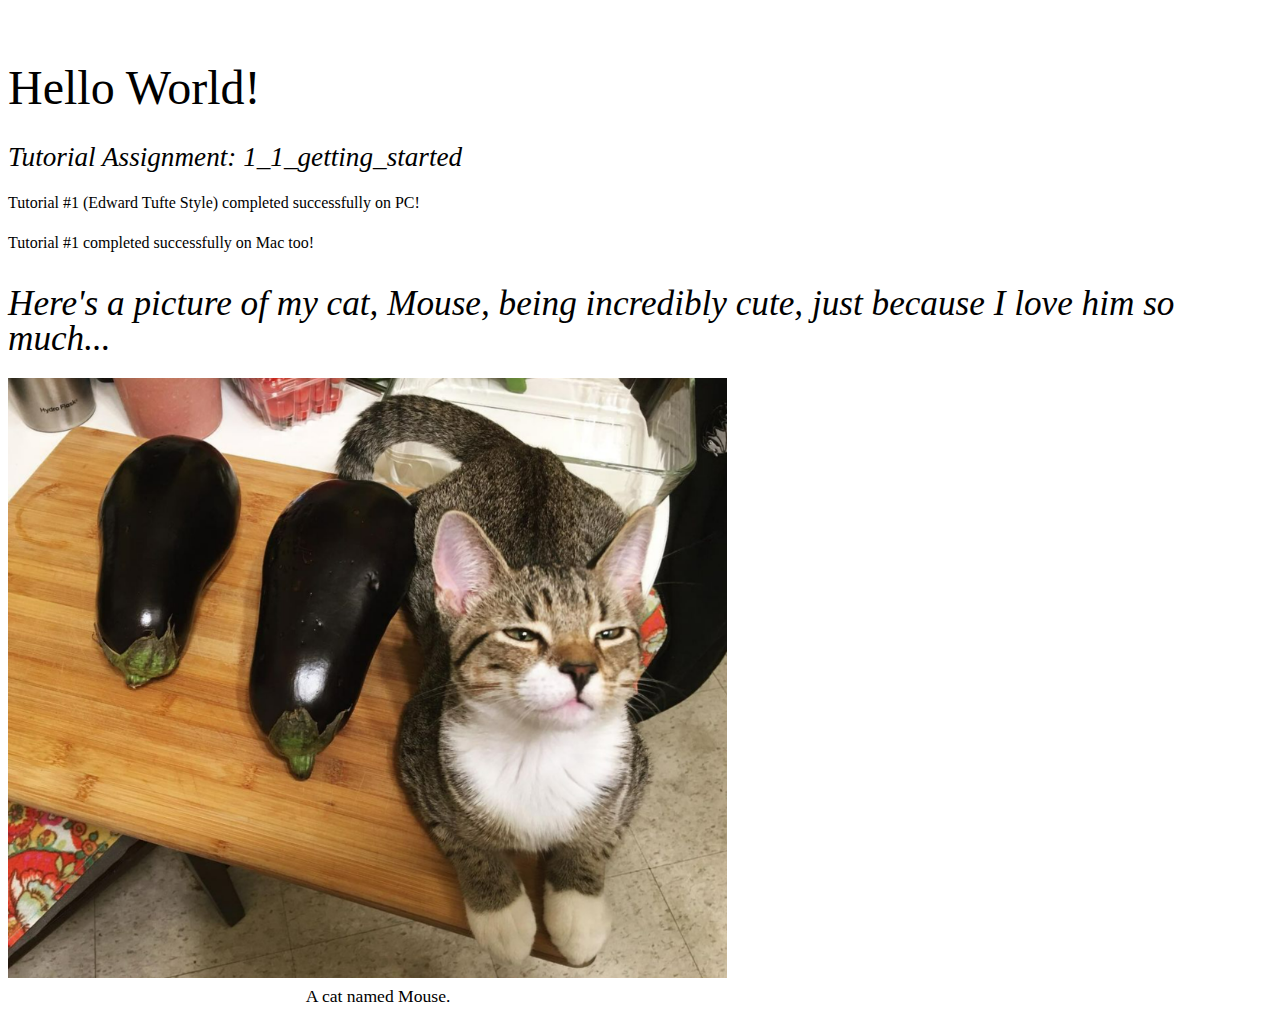
<file: 1_1_getting_started/index.html>
<!DOCTYPE html>
  <head>
    <meta charset="utf-8">
    <title>Interactive Data Visualization Tutorial</title>
    <link rel="stylesheet" href="https://fonts.googleapis.com/css?family=Source+Sans+Pro">
    <link rel="stylesheet" href="./style.css">
  </head>
  <body>
    <h1>Hello World!</h1>
    <h3>Tutorial Assignment: 1_1_getting_started </h3>
    <p>Tutorial #1 (Edward Tufte Style) completed successfully on PC!</p>
    <p>Tutorial #1 completed successfully on Mac too!</p>
    <h2>Here's a picture of my cat, Mouse, being incredibly cute, just because I love him so much...</h2>
    <figure>
      <img src="images/Mouse_10-10-2021.png" 
      alt="Cute kitten squinting while sitting on a cutting board next to two eggplants." 
      height="600">
      <figcaption>
        A cat named Mouse.
      </figcaption>
    </figure>
  </body>
</html>
</file>
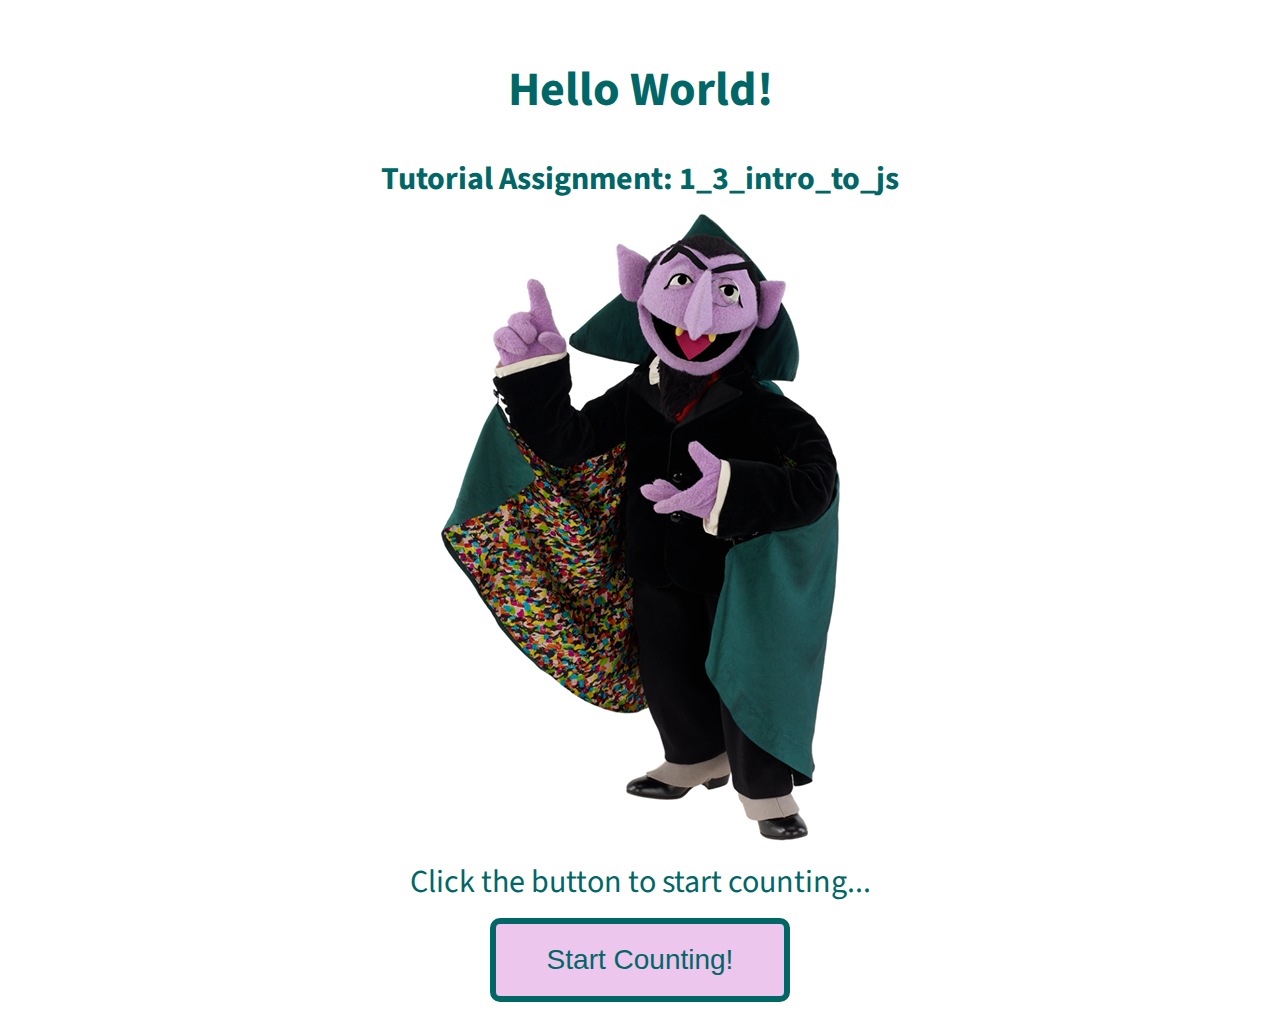
<file: 1_3_intro_to_js/index.html>
<!DOCTYPE html>
  <head>
    <meta charset="utf-8">
    <title>Interactive Data Visualization Tutorial</title>
    <link rel="stylesheet" href="https://fonts.googleapis.com/css?family=Source+Sans+Pro">
    <link rel="stylesheet" href="./style.css">
  </head>
  <div class="content">
  <body>
    <h1>Hello World!</h1>
    <h3>Tutorial Assignment: 1_3_intro_to_js </h3>
    <!-- add any HTML you might need here, like a button or a div -->
    <img src="images/CountVonCount.png">
    <div id="number">Click the button to start counting...</div>
    <button id="counter" onclick="countUpdate()">Start Counting!</button>
    <script src="main.js"></script>
  </body>
</div>
</html>
</file>
<file: 1_1_getting_started/style.css>
/* body {
  font-family: "Source Sans Pro", sans-serif;
  font-size: 16px;
  padding: 1em;
}

h1 {
  font-size: 3em;
  margin: 0.25em 0;
}

h3 {
  font-size: 2em;
  margin: 0.25em 0;
}

p {
  font-size: 1em;
} */

@charset "UTF-8";

/* Import ET Book styles
   adapted from https://github.com/edwardtufte/et-book/blob/gh-pages/et-book.css */

@font-face {
    font-family: "et-book";
    src: url("et-book/et-book-roman-line-figures/et-book-roman-line-figures.eot");
    src: url("et-book/et-book-roman-line-figures/et-book-roman-line-figures.eot?#iefix") format("embedded-opentype"), url("et-book/et-book-roman-line-figures/et-book-roman-line-figures.woff") format("woff"), url("et-book/et-book-roman-line-figures/et-book-roman-line-figures.ttf") format("truetype"), url("et-book/et-book-roman-line-figures/et-book-roman-line-figures.svg#etbookromanosf") format("svg");
    font-weight: normal;
    font-style: normal;
    font-display: swap;
}

@font-face {
    font-family: "et-book";
    src: url("et-book/et-book-display-italic-old-style-figures/et-book-display-italic-old-style-figures.eot");
    src: url("et-book/et-book-display-italic-old-style-figures/et-book-display-italic-old-style-figures.eot?#iefix") format("embedded-opentype"), url("et-book/et-book-display-italic-old-style-figures/et-book-display-italic-old-style-figures.woff") format("woff"), url("et-book/et-book-display-italic-old-style-figures/et-book-display-italic-old-style-figures.ttf") format("truetype"), url("et-book/et-book-display-italic-old-style-figures/et-book-display-italic-old-style-figures.svg#etbookromanosf") format("svg");
    font-weight: normal;
    font-style: italic;
    font-display: swap;
}

@font-face {
    font-family: "et-book";
    src: url("et-book/et-book-bold-line-figures/et-book-bold-line-figures.eot");
    src: url("et-book/et-book-bold-line-figures/et-book-bold-line-figures.eot?#iefix") format("embedded-opentype"), url("et-book/et-book-bold-line-figures/et-book-bold-line-figures.woff") format("woff"), url("et-book/et-book-bold-line-figures/et-book-bold-line-figures.ttf") format("truetype"), url("et-book/et-book-bold-line-figures/et-book-bold-line-figures.svg#etbookromanosf") format("svg");
    font-weight: bold;
    font-style: normal;
    font-display: swap;
}

@font-face {
    font-family: "et-book-roman-old-style";
    src: url("et-book/et-book-roman-old-style-figures/et-book-roman-old-style-figures.eot");
    src: url("et-book/et-book-roman-old-style-figures/et-book-roman-old-style-figures.eot?#iefix") format("embedded-opentype"), url("et-book/et-book-roman-old-style-figures/et-book-roman-old-style-figures.woff") format("woff"), url("et-book/et-book-roman-old-style-figures/et-book-roman-old-style-figures.ttf") format("truetype"), url("et-book/et-book-roman-old-style-figures/et-book-roman-old-style-figures.svg#etbookromanosf") format("svg");
    font-weight: normal;
    font-style: normal;
    font-display: swap;
}

h1 {
  font-weight: 400;
  margin-top: 4rem;
  margin-bottom: 1.5rem;
  font-size: 3rem;
  line-height: 1;
}

h2 {
  font-style: italic;
  font-weight: 400;
  margin-top: 2.1rem;
  margin-bottom: 1.4rem;
  font-size: 2.2rem;
  line-height: 1;
}

h3 {
  font-style: italic;
  font-weight: 400;
  font-size: 1.7rem;
  margin-top: 2rem;
  margin-bottom: 1.4rem;
  line-height: 1;
}

hr {
  display: block;
  height: 1px;
  width: 55%;
  border: 0;
  border-top: 1px solid #ccc;
  margin: 1em 0;
  padding: 0;
}

p {
  margin-top: 1.4rem;
  margin-bottom: 1.4rem;
  padding-right: 0;
  vertical-align: baseline;
}

figure {
  padding: 0;
  border: 0;
  font-size: 100%;
  font: inherit;
  vertical-align: baseline;
  max-width: 35%;
  -webkit-margin-start: 0;
  -webkit-margin-end: 0;
  margin: 0 0 3em 0;
}

figcaption {
  float: right;
  clear: right;
  margin-top: 0;
  margin-bottom: 0;
  font-size: 1.1rem;
  line-height: 1.6;
  vertical-align: baseline;
  position: relative;
  max-width: 40%;
}

figure.fullwidth figcaption {
  margin-right: 24%;
}
</file>
<file: 1_3_intro_to_js/style.css>
/* centers the content on the screen */
.content {
  max-width: 600px;
  margin: auto;
}

/* centers all the text, images, buttons etc... */
div {
  text-align:center
}

body {
  font-family: "Source Sans Pro", sans-serif;
  font-size: 16px;
  padding: 1em;
  color: #006666;  /* for all text */
}

h1 {
  font-size: 3em;
}

h3 {
  font-size: 2em;
  margin: 0.25em 0;
}

/* need this or the text that is 
returned by JS does not get styled correctly */
#number {
  font-size: 2em;
  margin: 0.25em 0;
}

p {
  font-family: serif;
  font-size: 1em;
}

section {
  padding: 2em 0;
}

/* not sure what all of this does.  
copied it off the web and tweaked it */
button {
  display: inline-block;
  background-color: #ecc6ec;
  border-radius: 10px;
  border: 6px solid #006666;
  color: #006666;
  text-align: center;
  font-size: 28px;
  padding: 20px;
  width: 300px;
  -webkit-transition: all 0.5s;
  -moz-transition: all 0.5s;
  -o-transition: all 0.5s;
  transition: all 0.5s;
  cursor: pointer;
  margin: 5px;
}
</file>
